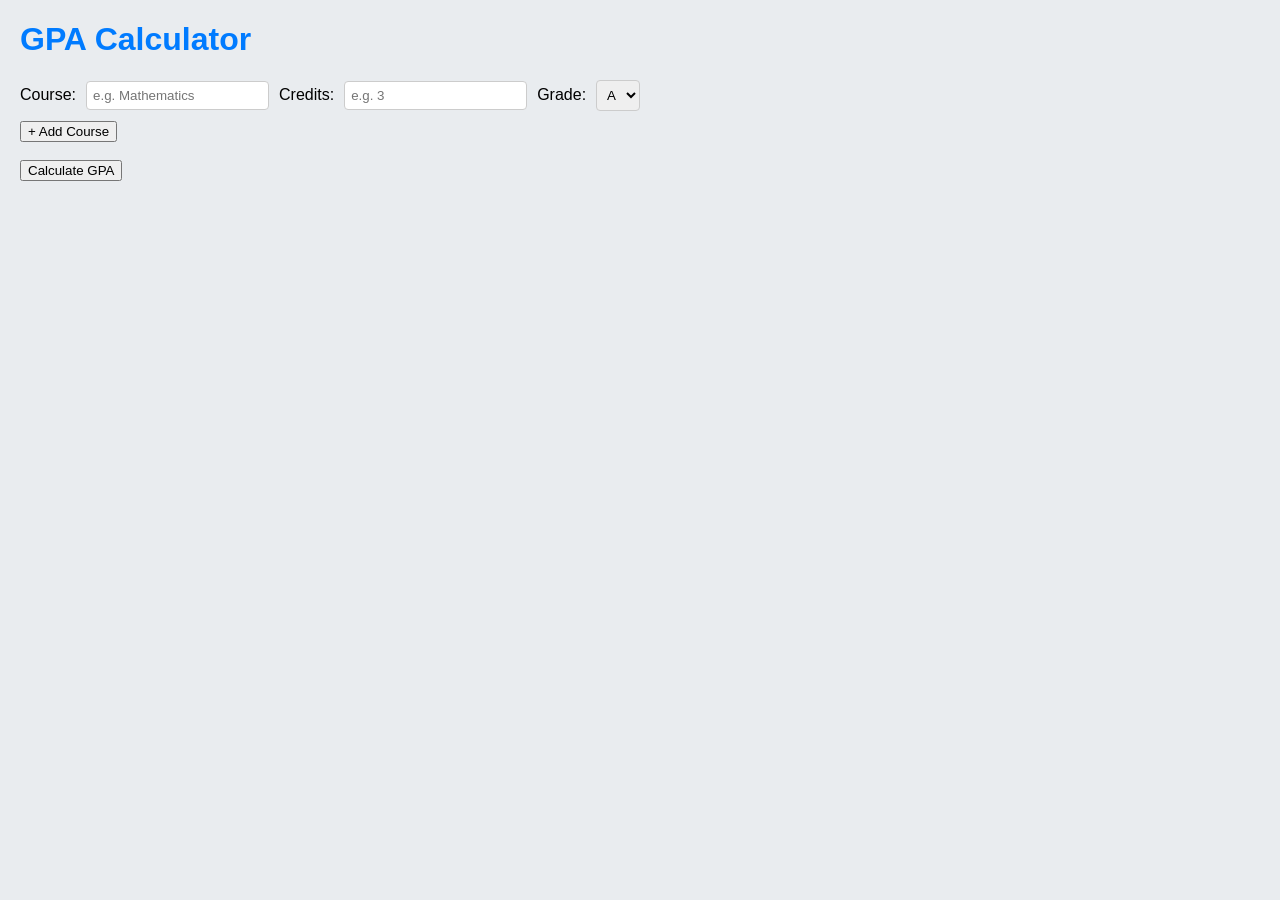
<file: GPA_STEP1/index.html>
<!DOCTYPE html>
<html>
<head>
    <meta charset="UTF-8">
    <title>GPA Calculator</title>
    <link rel="stylesheet" href="style.css">
    <script src="script.js"></script>
</head>
<body>
    <h1>GPA Calculator</h1>
    <form action="calculate.php" method="post" onsubmit="return validateForm();">
        <div id="courses">
            <div class="course-row">
                <label>Course:</label>
                <input type="text" name="course[]" placeholder="e.g. Mathematics" required>
                <label>Credits:</label>
                <input type="number" name="credits[]" placeholder="e.g. 3" min="1" required>
                <label>Grade:</label>
                <select name="grade[]">
                    <option value="4.0">A</option>
                    <option value="3.0">B</option>
                    <option value="2.0">C</option>
                    <option value="1.0">D</option>
                    <option value="0.0">F</option>
                </select>
            </div>
        </div>
        <button type="button" onclick="addCourse()">+ Add Course</button>
        <br><br>
        <input type="submit" value="Calculate GPA">
    </form>
</body>
</html>
</file>
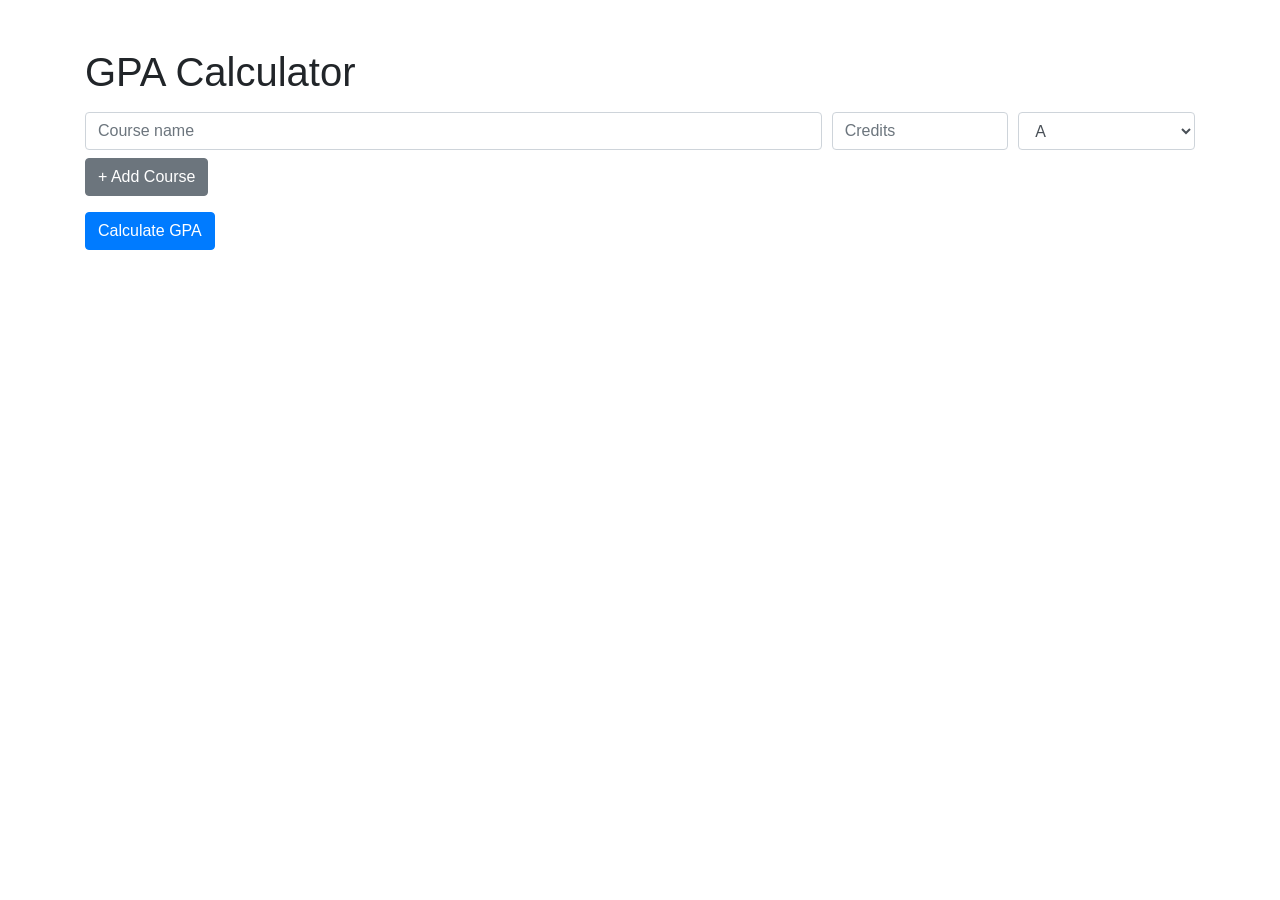
<file: GPA_STEP3/index.html>
<!DOCTYPE html>
<html lang="en">
<head>
    <meta charset="UTF-8">
    <title>GPA Calculator with jQuery and Bootstrap</title>
    <link rel="stylesheet" href="https://stackpath.bootstrapcdn.com/bootstrap/4.5.2/css/bootstrap.min.css">
    <link rel="stylesheet" href="style.css">
</head>
<body>
    <div class="container">
        <h1 class="mt-5">GPA Calculator</h1>
        <div id="result" class="mt-3"></div>
        <form id="gpaForm" class="mt-3">
            <div id="courses">
                <div class="course-row form-row mb-2">
                    <div class="col">
                        <input type="text" name="course[]" class="form-control" placeholder="Course name" required>
                    </div>
                    <div class="col-2">
                        <input type="number" name="credits[]" class="form-control" placeholder="Credits" min="1" required>
                    </div>
                    <div class="col-2">
                        <select name="grade[]" class="form-control">
                            <option value="4.0">A</option>
                            <option value="3.0">B</option>
                            <option value="2.0">C</option>
                            <option value="1.0">D</option>
                            <option value="0.0">F</option>
                        </select>
                    </div>
                </div>
            </div>
            <button type="button" id="addCourse" class="btn btn-secondary mb-3">+ Add Course</button>
            <br>
            <button type="submit" class="btn btn-primary">Calculate GPA</button>
        </form>
    </div>

    <script src="https://code.jquery.com/jquery-3.6.0.min.js"></script>
    <script src="https://stackpath.bootstrapcdn.com/bootstrap/4.5.2/js/bootstrap.min.js"></script>
    <script src="script.js" defer></script>
</body>
</html>
</file>
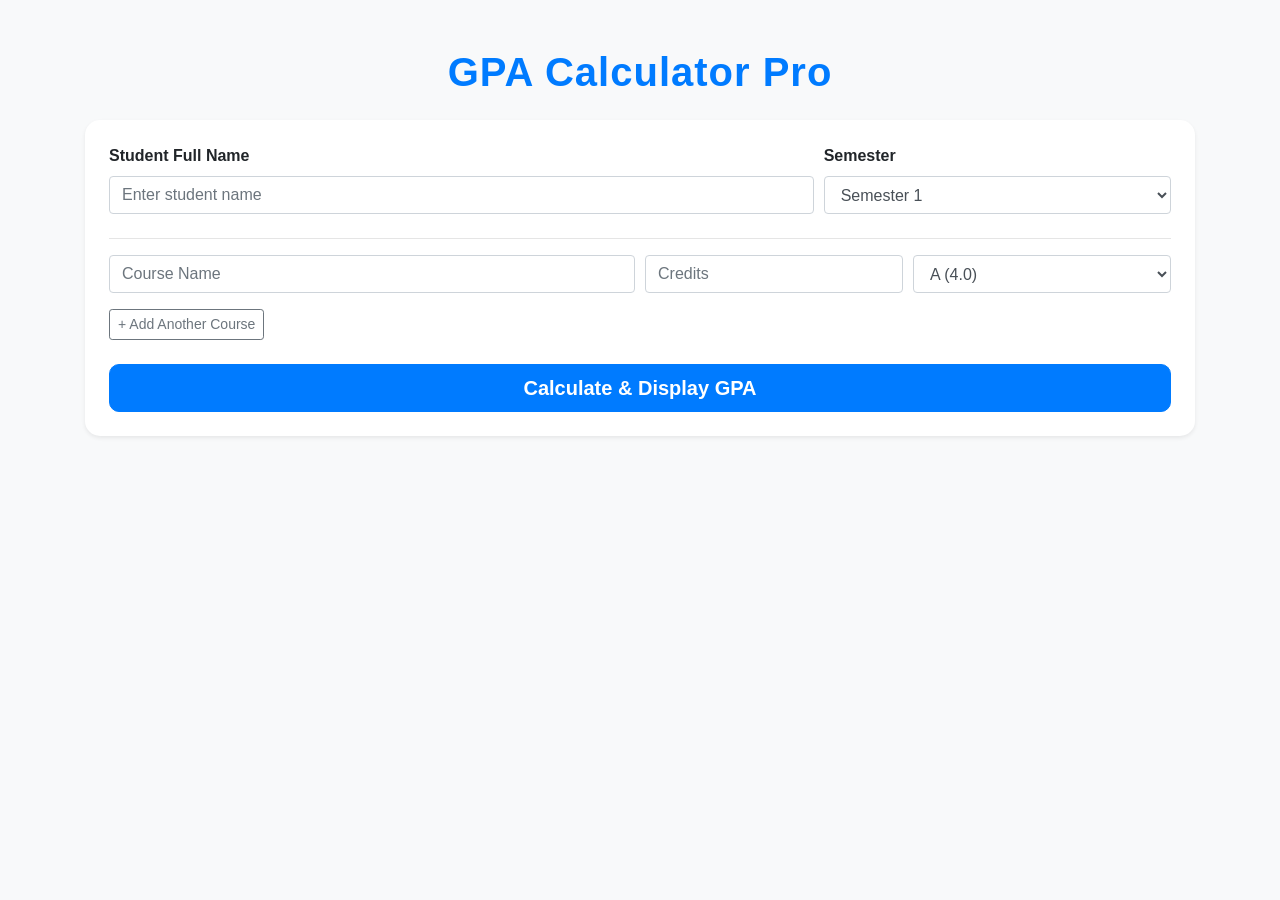
<file: GPA_STEP4/index.html>
<!DOCTYPE html>
<html lang="en">
<head>
    <meta charset="UTF-8">
    <title>GPA Calculator Pro - Step 4</title>
    <link rel="stylesheet" href="https://stackpath.bootstrapcdn.com/bootstrap/4.5.2/css/bootstrap.min.css">
    <link rel="stylesheet" href="style.css">
</head>
<body class="bg-light">
    <div class="container py-5">
        <h1 class="text-center mb-4 text-primary">GPA Calculator Pro</h1>
        
        <div id="result" class="mb-4"></div>

        <div class="card shadow-sm border-0">
            <div class="card-body p-4">
                <form id="gpaForm">
                    <div class="form-row mb-4">
                        <div class="col-md-8">
                            <label class="font-weight-bold">Student Full Name</label>
                            <input type="text" name="student_name" class="form-control" placeholder="Enter student name" required>
                        </div>
                        <div class="col-md-4">
                            <label class="font-weight-bold">Semester</label>
                            <select name="semester" class="form-control">
                                <option value="Semester 1">Semester 1</option>
                                <option value="Semester 2">Semester 2</option>
                            </select>
                        </div>
                    </div>
                    <hr>
                    <div id="courses">
                        <div class="course-row form-row mb-3">
                            <div class="col-md-6">
                                <input type="text" name="course[]" class="form-control" placeholder="Course Name" required>
                            </div>
                            <div class="col-md-3">
                                <input type="number" name="credits[]" class="form-control" placeholder="Credits" min="1" required>
                            </div>
                            <div class="col-md-3">
                                <select name="grade[]" class="form-control">
                                    <option value="4.0">A (4.0)</option>
                                    <option value="3.0">B (3.0)</option>
                                    <option value="2.0">C (2.0)</option>
                                    <option value="1.0">D (1.0)</option>
                                    <option value="0.0">F (0.0)</option>
                                </select>
                            </div>
                        </div>
                    </div>
                    
                    <button type="button" id="addCourse" class="btn btn-outline-secondary btn-sm mb-4">+ Add Another Course</button>
                    <button type="submit" class="btn btn-primary btn-block btn-lg">Calculate & Display GPA</button>
                </form>
            </div>
        </div>
    </div>

    <script src="https://code.jquery.com/jquery-3.6.0.min.js"></script>
    <script src="script.js" defer></script>
</body>
</html>
</file>
<file: GPA_STEP1/style.css>
body {
    font-family: Arial, sans-serif;
    margin: 20px;
    background-color: #e9ecef;
}
h1 {
    color: #007BFF;
}
.course-row {
    display: flex;
    gap: 10px;
    align-items: center;
    margin-bottom: 10px;
}
.course-row input,
.course-row select {
    padding: 6px;
    border: 1px solid #ccc;
    border-radius: 4px;
}
table {
    border-collapse: collapse;
    margin-top: 16px;
}
table th, table td {
    border: 1px solid #ccc;
    padding: 8px 14px;
}
table th {
    background-color: #007BFF;
    color: white;
}
</file>
<file: GPA_STEP3/style.css>
<?php
header('Content-Type: application/json');

if (isset($_POST['course'], $_POST['credits'], $_POST['grade'])) {
    $courses      = $_POST['course'] ?? [];
    $credits      = $_POST['credits'] ?? [];
    $grades       = $_POST['grade'] ?? [];
    $totalPoints  = 0;
    $totalCredits = 0;

    $tableHtml  = '<table class="table table-bordered mt-3">';
    $tableHtml .= '<thead class="thead-dark">
                    <tr>
                        <th>Course</th><th>Credits</th>
                        <th>Grade</th><th>Grade Points</th>
                    </tr>
                   </thead><tbody>';

    for ($i = 0; $i < count($courses); $i++) {
        $course = htmlspecialchars($courses[$i]);
        $cr     = floatval($credits[$i]);
        $g      = floatval($grades[$i]);
        if ($cr <= 0) continue;
        
        $pts          = $cr * $g;
        $totalPoints  += $pts;
        $totalCredits += $cr;
        $tableHtml    .= "<tr>
                            <td>$course</td><td>$cr</td>
                            <td>$g</td><td>$pts</td>
                          </tr>";
    }
    $tableHtml .= '</tbody></table>';

    if ($totalCredits > 0) {
        $gpa = $totalPoints / $totalCredits;
        if ($gpa >= 3.7) {
            $interpretation = "Distinction";
        } elseif ($gpa >= 3.0) {
            $interpretation = "Merit";
        } elseif ($gpa >= 2.0) {
            $interpretation = "Pass";
        } else {
            $interpretation = "Fail";
        }

        $message = "Your GPA is " . number_format($gpa, 2) . " ($interpretation).";
        
        echo json_encode([
            'success'   => true,
            'gpa'       => $gpa,
            'message'   => $message,
            'tableHtml' => $tableHtml,
        ]);
    } else {
        echo json_encode([
            'success' => false,
            'message' => 'No valid courses entered.',
        ]);
    }
} else {
    echo json_encode([
        'success' => false,
        'message' => 'Data not received.',
    ]);
}
exit;
?>
</file>
<file: GPA_STEP4/style.css>
body { font-family: 'Segoe UI', sans-serif; background-color: #f4f7f6; }
h1 { font-weight: 700; letter-spacing: 1px; }
.card { border-radius: 15px; }
.btn-primary { border-radius: 10px; font-weight: bold; transition: 0.3s; }
.btn-primary:hover { transform: translateY(-2px); box-shadow: 0 5px 15px rgba(0,123,255,0.3); }
.remove-row { border-radius: 50%; width: 32px; height: 32px; padding: 0; font-weight: bold; }
.progress-bar { font-weight: bold; font-size: 1.1rem; }
</file>
